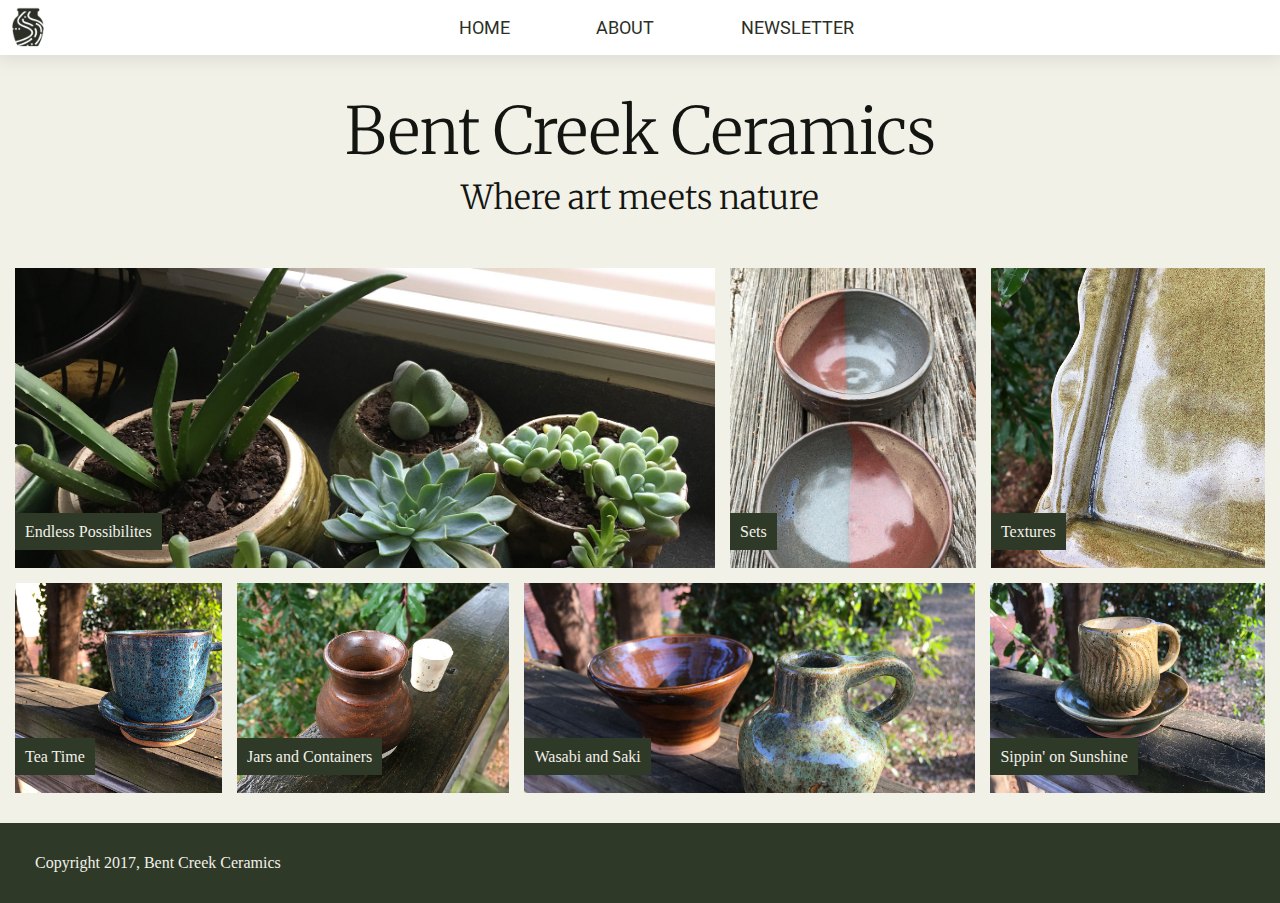
<file: index.html>
<!DOCTYPE html>
<html>

<head>
  <meta charset="utf-8">
  <title>Bent Creek Ceramics</title>
  <link href="https://fonts.googleapis.com/css?family=Merriweather:300,300i,400,400i,700|Roboto:300,300i,400,400i" rel="stylesheet">
  <link rel="stylesheet" href="styles.css">
  <link rel="shortcut icon" href="img/bent-creek-logo.png" />
</head>

<body>
  <header>
    <div id="logo">
    </div>

    <nav>
      <ul class="nav-items">
        <li><a href="index.html">Home</a></li>
        <li><a href="about.html">About</a></li>
        <li><a href="newsletter.html">Newsletter</a></li>
      </ul>
    </nav>
  </header>

  <h1>Bent Creek Ceramics</h1>
  <h3>Where art meets nature</h3>
  <main>
    <div class="row-1">
      <div id="endless" class="col-6">
        <span>Endless Possibilites</span>
      </div>
      <div id="sets" class="col-2">
        <span>Sets</span>
      </div>
      <div id="last-col-1" class="col-2">
        <span>Textures</span>
      </div>
    </div>
    <div class="row-2">
      <div id="tea" class="col-2">
        <span>Tea Time</span>
      </div>
      <div id="jars" class="col-2">
        <span>Jars and Containers</span>
      </div>
      <div id="wasabi" class="col-4">
        <span>Wasabi and Saki</span>
      </div>
      <div id="last-col-2" class="col-2">
        <span>Sippin' on Sunshine</span>
      </div>

    </div>
  </main>

  <footer>
    <p>Copyright 2017, Bent Creek Ceramics</p>
  </footer>

</body>

</html>
</file>
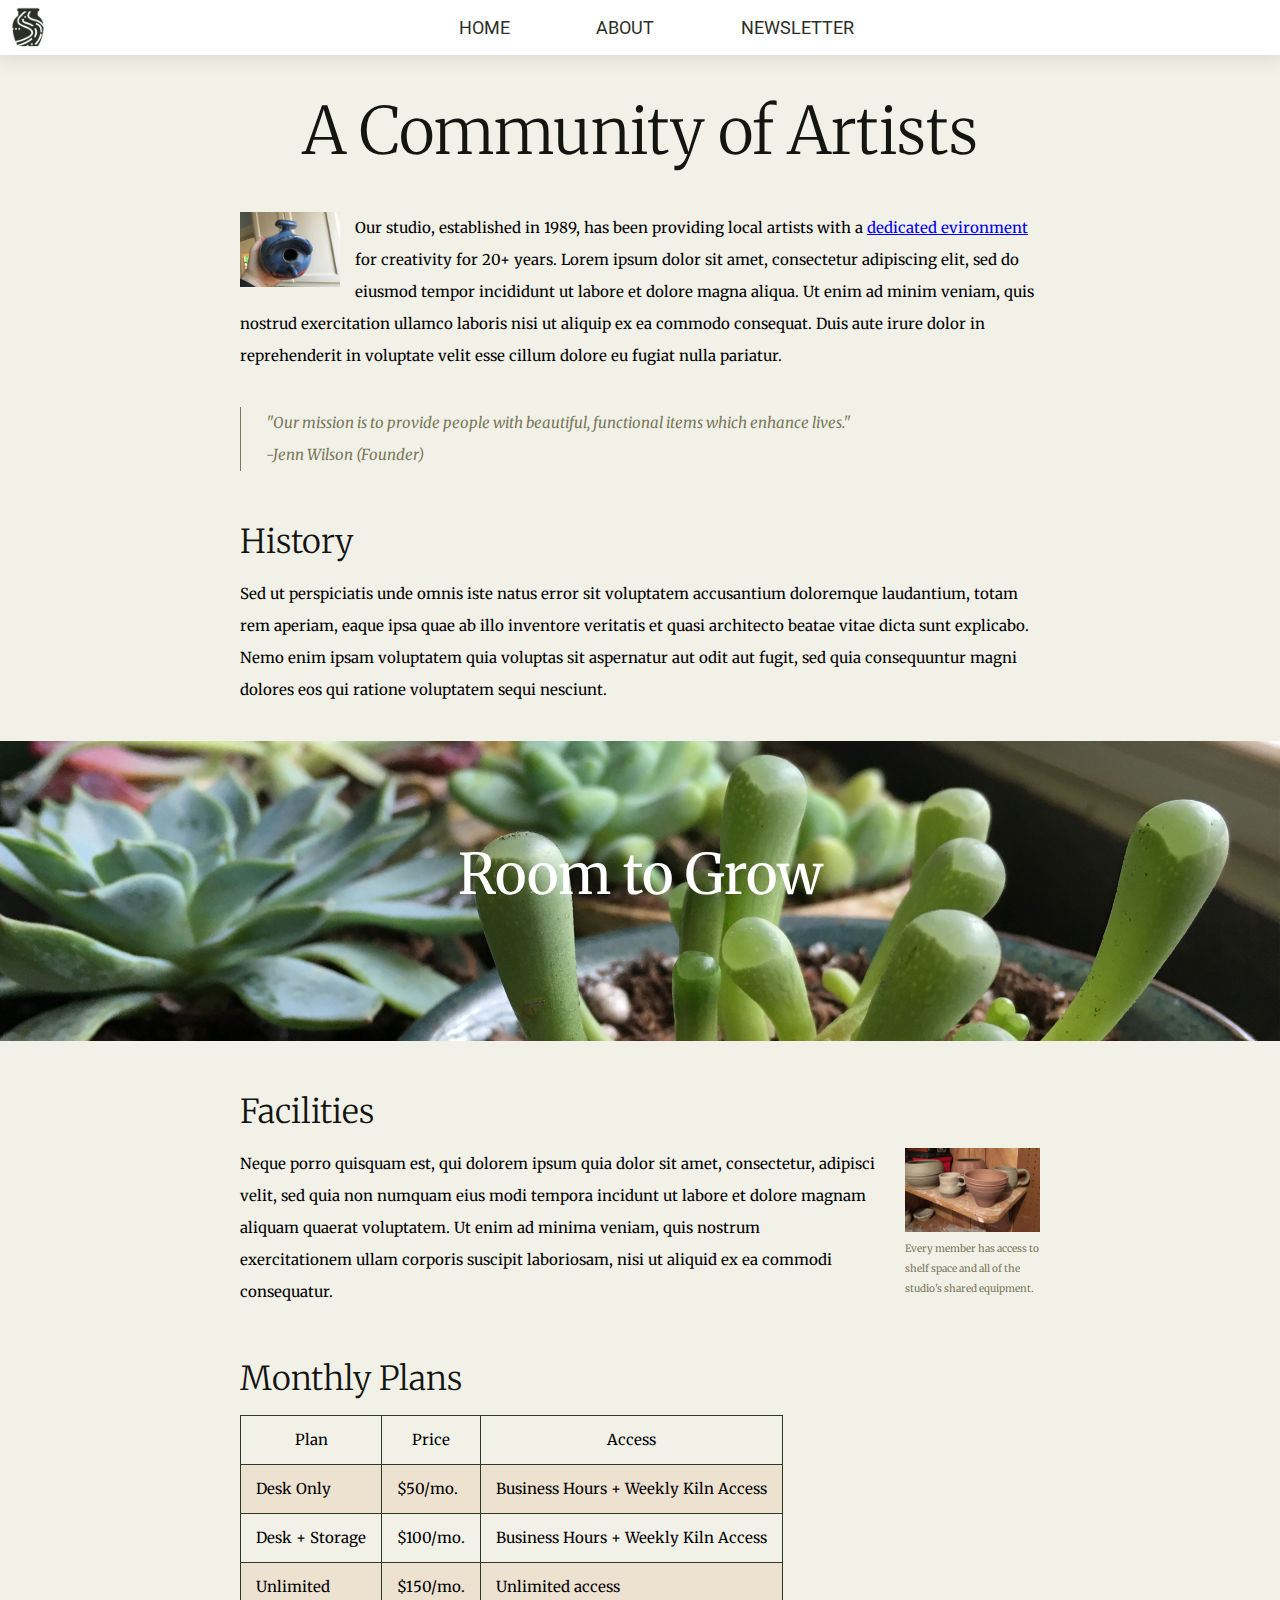
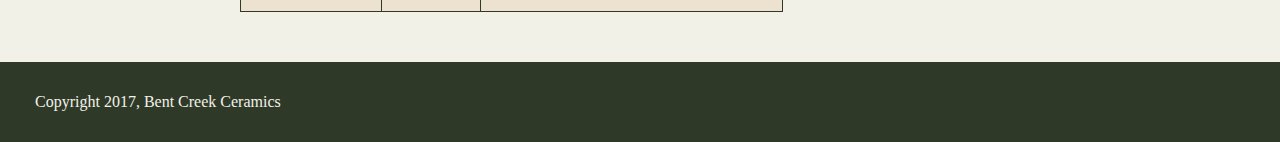
<file: about.html>
<!DOCTYPE html>
<html>

<head>
  <meta charset="utf-8">
  <title>Bent Creek Ceramics</title>
  <link href="https://fonts.googleapis.com/css?family=Merriweather:300,300i,400,400i,700|Roboto:300,300i,400,400i" rel="stylesheet">
  <link rel="stylesheet" href="styles.css">
  <link rel="shortcut icon" href="img/bent-creek-logo.png" />
</head>

<body>
  <header>
    <div id="logo">
    </div>
    <nav>
      <ul class="nav-items">
        <li><a href="index.html">Home</a></li>
        <li><a href="about.html">About</a></li>
        <li><a href="newsletter.html">Newsletter</a></li>
      </ul>
    </nav>
  </header>

  <main class="about">
    <h1>A Community of Artists</h1>
    <section>
      <img src="img/birdhouse.jpg" alt="">
      <p>Our studio, established in 1989, has been providing local artists with a <a href="#Facilities">dedicated evironment</a> for creativity for 20+ years. Lorem ipsum dolor sit amet, consectetur adipiscing elit, sed do eiusmod tempor incididunt ut labore
        et dolore magna aliqua. Ut enim ad minim veniam, quis nostrud exercitation ullamco laboris nisi ut aliquip ex ea commodo consequat. Duis aute irure dolor in reprehenderit in voluptate velit esse cillum dolore eu fugiat nulla pariatur.
      </p>
      <blockquote>
        "Our mission is to provide people with beautiful, functional items which enhance lives."
        <br> -Jenn Wilson (Founder)
      </blockquote>
      <h3>History</h3>
      <p>Sed ut perspiciatis unde omnis iste natus error sit voluptatem accusantium doloremque laudantium, totam rem aperiam, eaque ipsa quae ab illo inventore veritatis et quasi architecto beatae vitae dicta sunt explicabo. Nemo enim ipsam voluptatem quia
        voluptas sit aspernatur aut odit aut fugit, sed quia consequuntur magni dolores eos qui ratione voluptatem sequi nesciunt.
      </p>
    </section>
    <div class="room">
      <p>Room to Grow</p>
    </div>
    <section>
      <h3>Facilities<a name="Facilities"></a></h3>
      <div class="facilities">
        <aside class="aside">
          <img id="shelf" src="img/background-1.jpg" alt="">
          <p>Every member has access to shelf space and all of the studio's shared equipment.
          </p>

        </aside>
        <p>Neque porro quisquam est, qui dolorem ipsum quia dolor sit amet, consectetur, adipisci velit, sed quia non numquam eius modi tempora incidunt ut labore et dolore magnam aliquam quaerat voluptatem. Ut enim ad minima veniam, quis nostrum exercitationem
          ullam corporis suscipit laboriosam, nisi ut aliquid ex ea commodi consequatur.
        </p>

      </div>

      <h3>Monthly Plans</h3>
      <table>
        <tr class="th">
          <td>Plan</td>
          <td>Price</td>
          <td>Access</td>
        </tr>
        <tr class="color-row">
          <td>Desk Only</td>
          <td>$50/mo.</td>
          <td>Business Hours + Weekly Kiln Access</td>
        </tr>
        <tr>
          <td>Desk + Storage</td>
          <td>$100/mo.</td>
          <td>Business Hours + Weekly Kiln Access</td>
        </tr>
        <tr class="color-row">
          <td>Unlimited</td>
          <td>$150/mo.</td>
          <td>Unlimited access</td>
        </tr>
      </table>
    </section>

  </main>

  <footer>
    <p>Copyright 2017, Bent Creek Ceramics</p>
  </footer>

</body>

</html>


</html>
</file>
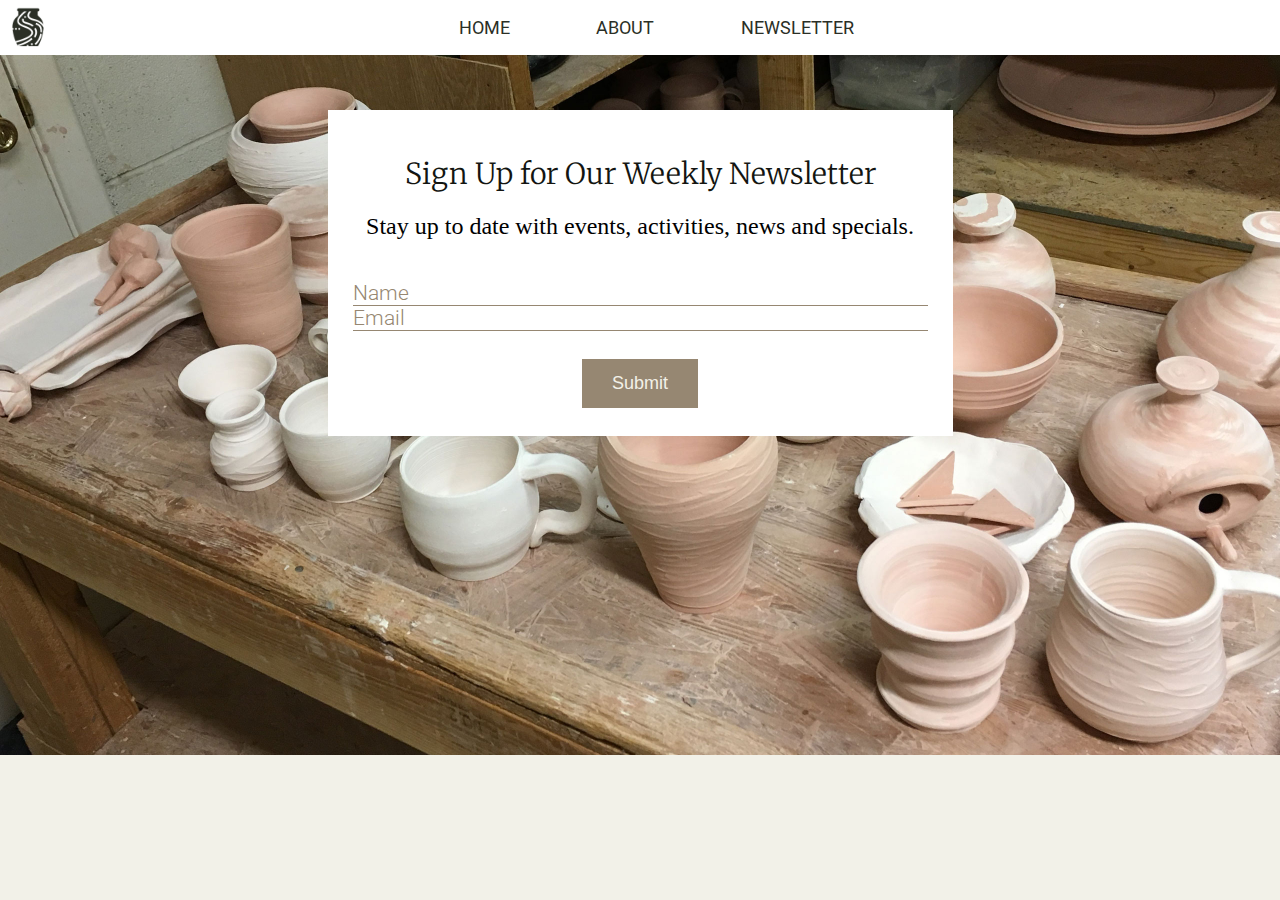
<file: newsletter.html>
<!DOCTYPE html>
<html>

<head>
  <meta charset="utf-8">
  <title>Bent Creek Ceramics</title>
  <link href="https://fonts.googleapis.com/css?family=Merriweather:300,300i,400,400i,700|Roboto:300,300i,400,400i" rel="stylesheet">
  <link rel="stylesheet" href="styles.css">
  <link rel="shortcut icon" href="img/bent-creek-logo.png" />
</head>

<body>
  <header>
    <div id="logo">
    </div>
    <nav>
      <ul class="nav-items">
        <li><a href="index.html">Home</a></li>
        <li><a href="about.html">About</a></li>
        <li><a href="newsletter.html">Newsletter</a></li>
      </ul>
    </nav>
  </header>
  <main class="newsletter">
    <section class="form-cont">
      <h3>Sign Up for Our Weekly Newsletter</h3>
      <p>Stay up to date with events, activities, news and specials.</p>
      <form class="form" action="index.html" method="post">
        <div class="input-bar">Name<input id="nameInput" type="text" name="nameInput">
        </div>
        <div class="input-bar">Email<input id="emailInput" type="email" name="emailInput">
        </div>
        <div class="submit-cont">
          <input id="signupButton" type="submit" name="signupButton">
        </div>
      </form>

    </section>
  </main>
  <script type="text/javascript">
    var nameInput = document.getElementById('nameInput');
    var emailInput = document.getElementById('emailInput');
    var signupButton = document.getElementById('signupButton');
    signupButton.addEventListener('click', function(e) {
      var nameVal = nameInput.value;
      var emailVal = emailInput.value;
      if (nameVal && emailVal) {
        alert('Thanks for signing up, ' + nameVal + '. Newsletters will be sent to ' + emailVal);
        nameInput.value = "";
        emailInput.value = "";
      } else {
        alert('We would love for you to sign up, please provide both your name and email address.');
      }
    });
  </script>


</body>
</file>
<file: styles.css>
/* ========================

font-family: 'Merriweather', serif;
font-family: 'Roboto', sans-serif;

Background: #F2F1E8
Text: #131511
Inline Link: #968772
Inline Link (Hover): #967343
Navigation Background: #FFFFFF
Navigation Text: #2B2F26
Navigation Text (Hover): #CD5D67
Navigation Text (Active) #968772
Button Background: #968772
Button Background (Hover): #967343
Button Text: #F2F1E8
Button Text (Hover): #FFFFFF
Input Border Bottom: #968772
Input Border Bottom (Focus): #967343

===========================*/

* {
  margin: 0;
  padding: 0;
  box-sizing: border-box;
}


/*=====NAV AND HEADER=======*/

header {
  font-family: 'Roboto', sans-serif;
  font-size: 110%;
  text-transform: uppercase;
  background-color: white;
  box-shadow: 0 0 20px 3px rgba(0, 0, 0, 0.1);
}

nav {
  width: 100%;
  max-height: 55px;
}

.nav-items {
  min-height: 55px;
  padding: 0 375px;
  display: flex;
  flex-flow: row nowrap;
  align-items: center;
  justify-content: space-around;
}

.nav-items li {
  margin-right: 15px;
  list-style: none;
}

.nav-items a {
  text-decoration: none;
  color: #2B2F26;
}

.nav-items a:hover {
  transition: .2s;
  color: #CD5D67;
}

.nav-items a:active {
  color: #968772;
}

#logo {
  background-image: url(img/bent-creek-logo.png);
  background-position: center;
  background-repeat: no-repeat;
  background-size: contain;
  float: left;
  margin-top: 7px;
  margin-left: 8px;
  width: 40px;
  height: 40px;
}

#logo:hover {
  background-image: url(img/bent-creek-logo-coral.png);
  background-position: center 1px;
  height: 38px;
}


/*======== BODY ========*/

body {
  background-color: #F2F1E8;
}

h1 {
  margin: 0 auto;
  margin-top: 35px;
  text-align: center;
  font-family: 'Merriweather', serif;
  font-weight: 300;
  font-size: 65px;
  color: #131511;
}

h3 {
  text-align: center;
  font-family: 'Merriweather', serif;
  font-weight: 300;
  font-size: 33px;
  margin-top: 5px;
  margin-bottom: 35px;
  color: #131511;
}

main {
  padding: 15px;
}

.row-1 {
  display: flex;
  min-height: 300px;
  flex-flow: row nowrap;
  justify-content: space-around;
  margin-bottom: 15px;
}

#last-col-1 {
  margin-right: 0;
  background-image: url(img/product-3.jpg);
  background-size: cover;
}

.col-6 {
  flex-basis: 700px;
  margin-right: 15px;
}

.col-2 {
  flex-grow: 1;
  margin-right: 15px;
}

.row-2 {
  display: flex;
  min-height: 210px;
  flex-flow: row nowrap;
  justify-content: space-around;
  margin-bottom: 15px;
}

.col-4 {
  flex-basis: 451px;
  margin-right: 15px;
}

#last-col-2 {
  margin-right: 0;
  background-image: url(img/product-7.jpg);
  background-size: cover;
}

.row-1>div {
  padding-top: 255px;
}

.row-2>div {
  padding-top: 165px;
}

div>span {
  color: #F2F1E8;
  background-color: #2f3928;
  text-align: left;
  position: bottom;
  padding: 10px;
}


/*=========== imgs for bgs ===========*/

#endless {
  background-image: url(img/product-1.jpg);
  background-size: cover;
}

#sets {
  background-image: url(img/product-2.jpg);
  background-size: cover;
  background-position: 0 -30px;
}

#tea {
  background-image: url(img/product-4.jpg);
  background-size: cover;
}

#jars {
  background-image: url(img/product-5.jpg);
  background-size: cover;
}

#wasabi {
  background-image: url(img/product-6.jpg);
  background-size: cover;
}


/*============= ABOUT PAGE==============*/

.about {
  font-family: 'Merriweather', serif;
  padding: 0;
}

.about>section {
  padding: 0 240px;
  margin-top: 40px;
  font-size: 15px;
  line-height: 32px;
}

section>img {
  float: left;
  max-width: 100px;
  margin-right: 15px;
}

.about p {
  margin-bottom: 35px;
}

blockquote {
  padding-left: 25px;
  color: #79795b;
  border-left: 1px solid #79795b;
  font-style: italic;
  margin-bottom: 35px;
}

.about h3 {
  text-align: left;
  margin-top: 55px;
  margin-bottom: 20px;
}

.room {
  width: 100%;
  min-height: 300px;
  background-image: url(img/background-3.jpg);
  background-size: cover;
  background-position: 0 -110px;
  display: flex;
  justify-content: center;
  align-items: center;
  font-size: 56px;
  color: white;
}

.aside {
  float: right;
  width: 135px;
  font-size: 10px;
  color: #79795b;
  line-height: 20px;
  margin-left: 30px;
}

#shelf {
  width: 135px;
  l
}

table {
  border-collapse: collapse;
  margin-bottom: 50px;
}

.th {
  text-align: center;
  border: 1px solid #2f3928;
}

td {
  padding: 8px 15px;
  border: 1px solid #2f3928;
}

.color-row {
  background-color: #ede1d0;
}


/*============ NEWSLETTER ============*/

.newsletter {
  background-image: url(img/background-2.jpg);
  background-size: cover;
  height: 700px;
}

.form-cont {
  background-color: white;
  width: 50%;
  margin: 40px auto;
  padding: 40px 25px 25px 25px;
  text-align: center;
}

.form-cont h3 {
  font-size: 29px;
  margin-bottom: 21px;
}

.form-cont p {
  font-size: 24px;
}

.form {
  width: 100%;
  font-family: 'Roboto', sans-serif;
  font-weight: 300;
  font-size: 21px;
  color: #968772;
  text-align: left;
}

.input-bar {
  border-bottom: 1px solid #968772;
}

.form input {
  width: 83%;
  border: none;
}

input[type=text] {
  height: 20px;
  margin: 45px 0 0 9px;
  font-size: 16px;
}

input[type=text]:focus {
  outline: none;
}

.submit-cont {
  text-align: center;
}

#signupButton {
  width: auto;
  padding: 14px 30px;
  background-color: #968772;
  font-size: 18px;
  color: #F2F1E8;
  margin: 28px 0 3px 0;
}

#signupButton:hover {
  background-color: #967343;
  color: #FFFFFF;
}


/*========= FOOTER ==========*/

footer {
  padding-left: 35px;
  height: 80px;
  width: 100%;
  background-color: #2f3928;
  padding-top: 31px;
  color: #F2F1E8;
}


/* ========================

font-family: 'Merriweather', serif;
font-family: 'Roboto', sans-serif;

Background: #F2F1E8
Text: #131511
Inline Link: #968772
Inline Link (Hover): #967343
Navigation Background: #FFFFFF
Navigation Text: #2B2F26
Navigation Text (Hover): #CD5D67
Navigation Text (Active) #968772
Button Background: #968772
Button Background (Hover): #967343
Button Text: #F2F1E8
Button Text (Hover): #FFFFFF
Input Border Bottom: #968772
Input Border Bottom (Focus): #967343

===========================*/
</file>
